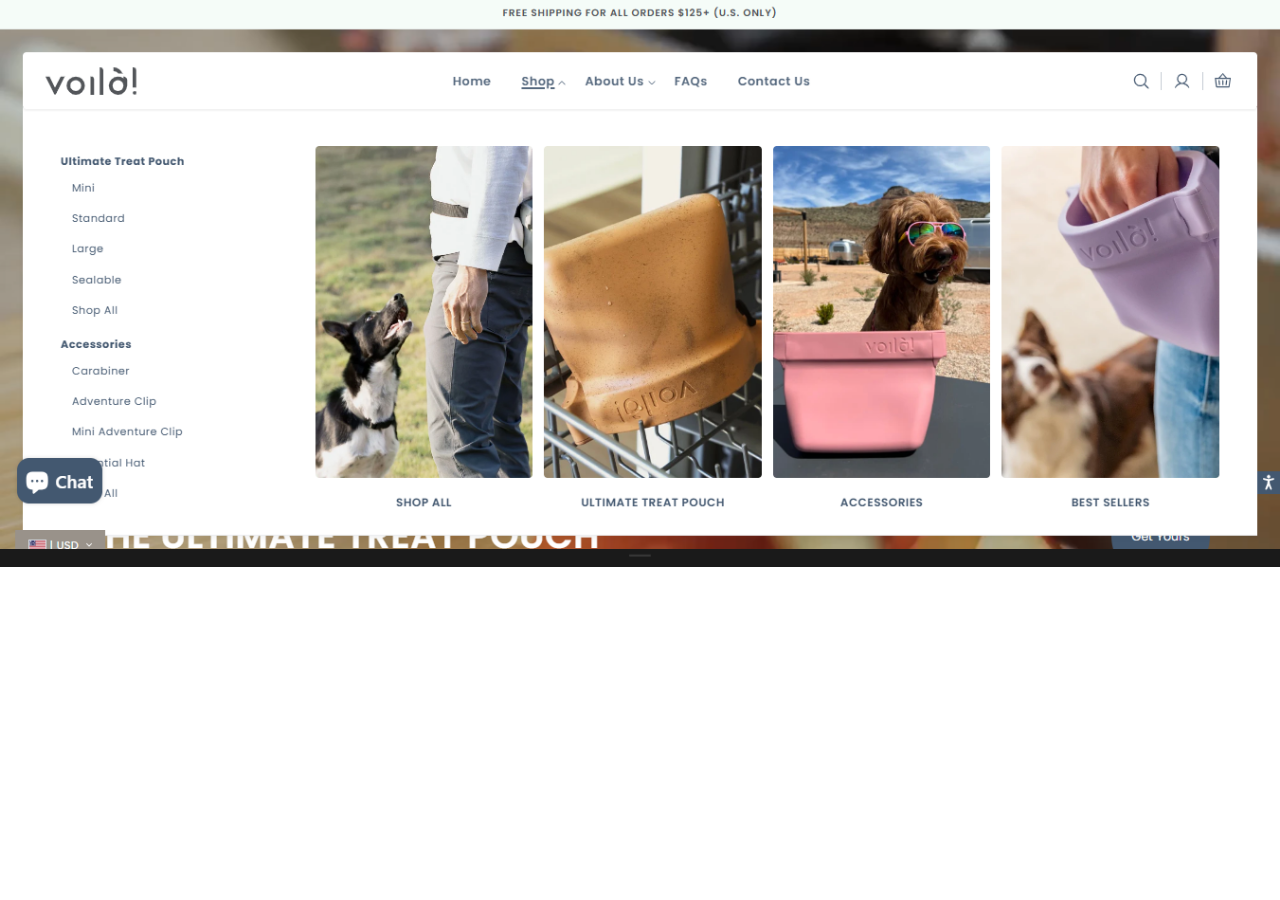
<file: z.html>
<!DOCTYPE html>
<html lang="en">
<head>
    <meta charset="UTF-8">
    <meta name="viewport" content="width=device-width, initial-scale=1.0">
    <title>Document</title>

    <style>
        * {
            padding: 0;
            margin: 0;
        }
        img {
            width: 100%;
            height: 100%;
        }
    </style>
</head>
<body>
    <img src="./images/scImage.png" alt="" width="100%" height="100%">
</body>
</html>
</file>
